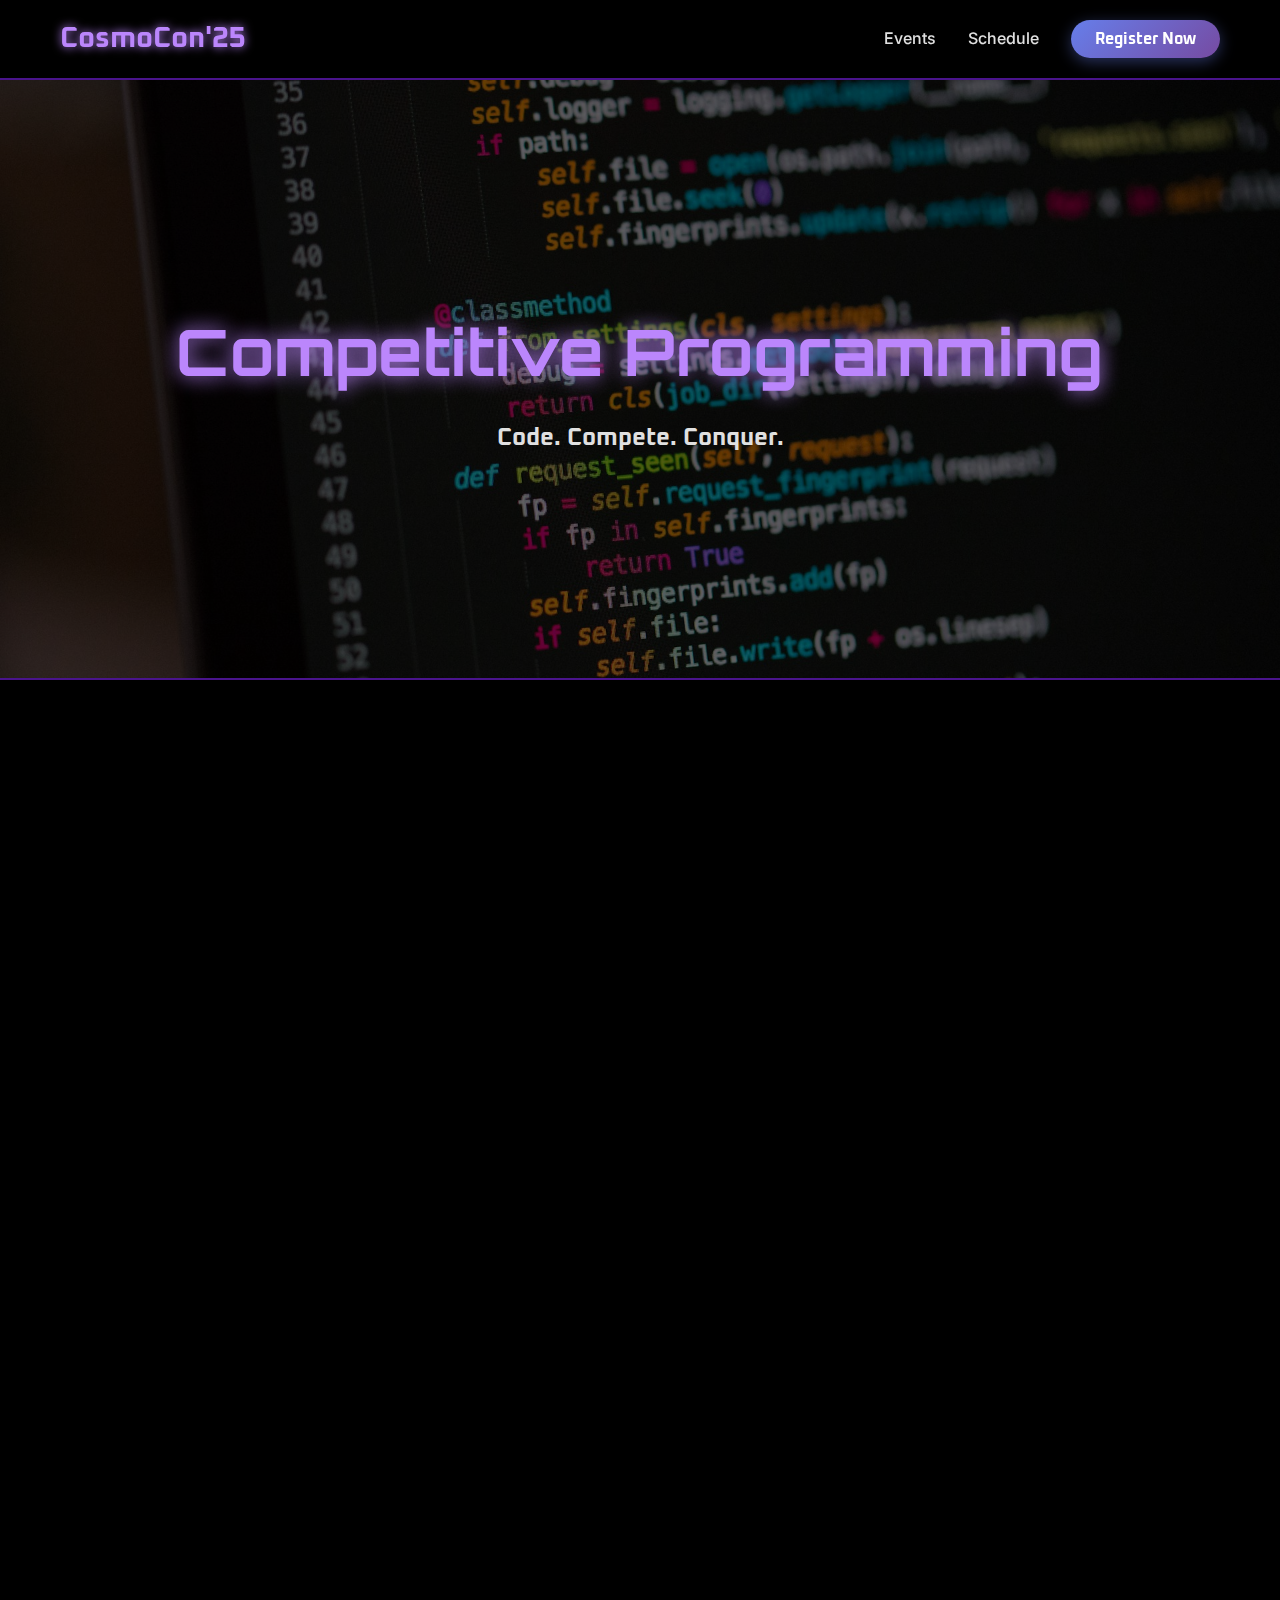
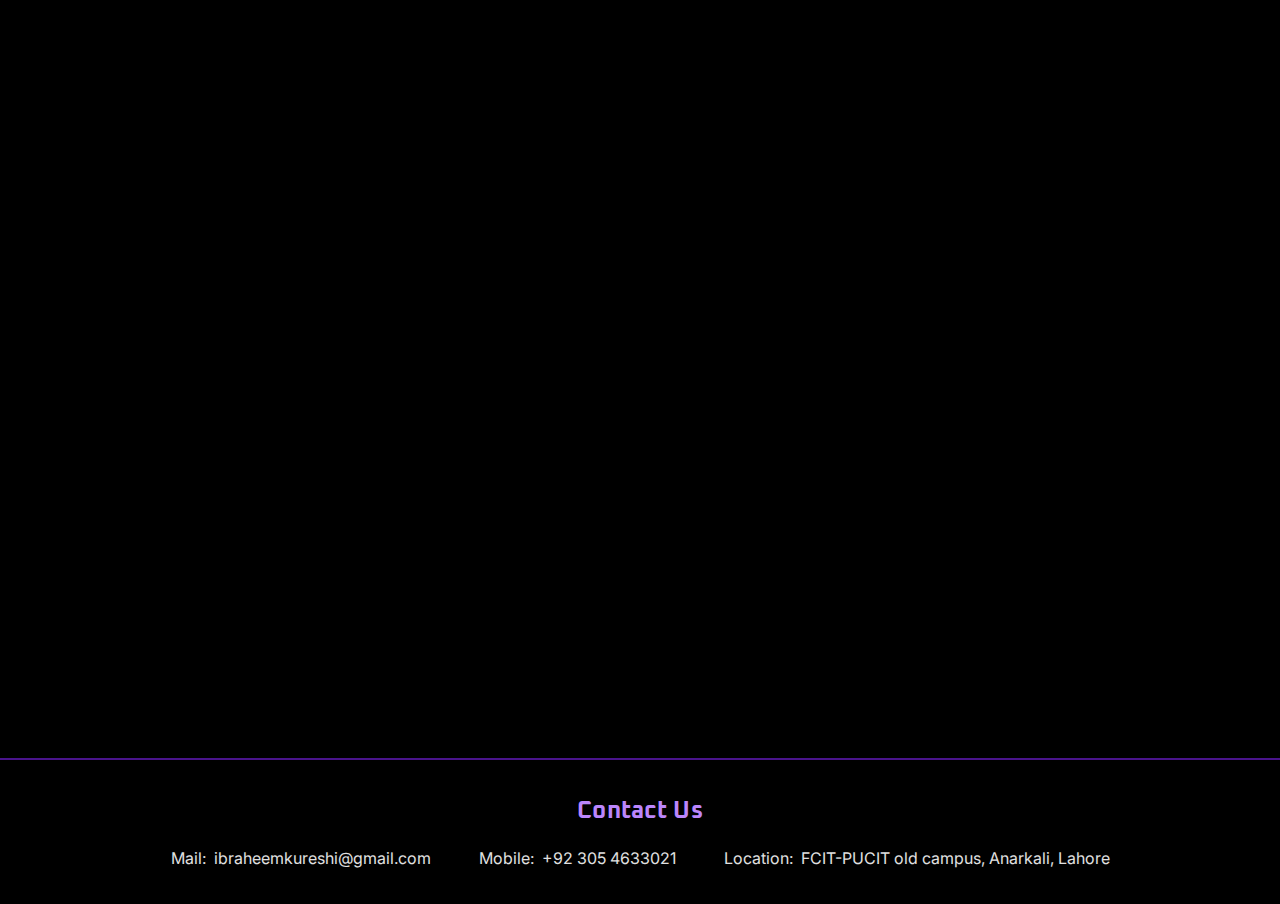
<file: competitive-programming.html>
<!DOCTYPE html>
<html lang="en">
<head>
  <meta charset="UTF-8">
  <meta name="viewport" content="width=device-width, initial-scale=1.0">
  <title>Competitive Programming - CosmoCon'25</title>
  <link rel="stylesheet" href="style.css">
</head>
<body>
  
  <!-- Navigation Bar -->
  <nav class="navbar">
    <div class="nav-container">
      <a href="index.html" class="nav-logo">CosmoCon'25</a>
      <button class="mobile-menu-toggle">☰</button>
      <ul class="nav-menu">
        <li><a href="index.html#about" class="nav-link">Events</a></li>
        <li><a href="schedule.html" class="nav-link">Schedule</a></li>
        <li><a href="https://forms.gle/htiY43rGFxf1PBjb6" target="_blank" class="register-btn">Register Now</a></li>
      </ul>
    </div>
  </nav>

  <!-- Event Header -->
  <section class="hero" style="background-image: url('./assets/cp.jpg');">
    <div class="hero-content">
      <h1>Competitive Programming</h1>
      <h2>Code. Compete. Conquer.</h2>
    </div>
  </section>

  <!-- Event Details -->
  <section style="background-image: url('./assets/stars2.jpg');">
    <div class="container event-details">
      
      <!-- Description -->
      <div class="detail-section">
        <h2>About the Competition</h2>
        <p style="text-align: justify;">
          The Competitive Programming event at CosmoCon'25 is designed to challenge your algorithmic thinking and problem-solving abilities. Participants will face a series of increasingly complex coding problems that test data structures, algorithms, optimization techniques, and mathematical reasoning.
        </p>
        <p  style="text-align: justify;">
          This competition follows the ACM-ICPC style format. Solve problems 
          faster and more accurately than your competitors to claim the top spot on the leaderboard. 
          Problems range from beginner-friendly to advanced competitive programming challenges.
        </p>
      </div>

      <!-- Key Information -->
      <div class="detail-section">
        <h2>Event Information</h2>
        <div class="info-grid">
          <div class="info-card">
            <h3>Registration Fee</h3>
            <p>PKR 1200 per team <br>(900 for FCIT teams)</p>
          </div>
          <div class="info-card">
            <h3>Team Size</h3>
            <p>1-3 members</p>
          </div>
          <div class="info-card">
            <h3>Duration</h3>
            <p>3 hours</p>
          </div>
          <!-- <div class="info-card">
            <h3>Platform</h3>
            <p>Online</p>
          </div> -->
        </div>
      </div>

      <!-- Rules -->
      <div class="detail-section">
        <h2>Competition Rules</h2>
        <ul>
          <li>Only Univeristy students are allowed to participate</li>
          <li>Teams can consist of 1 to 3 members</li>
          <li>All team members must be registered before the competition starts</li>
          <li>Programming languages allowed: C, C++, Java, Python</li>
          <li>Internet access is strictly prohibited</li>
          <li>Copying code from external sources is strictly prohibited</li>
          <li>Teams will be ranked based on number of problems solved and time taken</li>
          <li>Ties will be broken by total time penalty</li>
          <li>Each incorrect submission adds a 5-minute penalty</li>
          <li>Organizers' decisions on problem statements and judging are final</li>
          <li>Any form of cheating or misconduct will result in immediate disqualification</li>
        </ul>
      </div>

      <!-- Prizes -->
      <!-- <div class="detail-section">
        <h2>Prizes & Recognition</h2>
        <p>
          First Place: $500 + Trophy + Certificates<br>
          Second Place: $300 + Trophy + Certificates<br>
          Third Place: $200 + Trophy + Certificates<br>
          <br>
          All participants receive a certificate of participation and exclusive CosmoCon'25 swag!
        </p>
      </div> -->

    </div>
  </section>

  <!-- CTA Section -->
  <section class="cta-section" style="background-image: url('./assets/stars2.jpg');">
    <div class="container">
      <h2 class="section-title">Ready to Compete?</h2>
      <a href="https://forms.gle/htiY43rGFxf1PBjb6" target="_blank" class="cta-button">Register Your Team Now</a>
    </div>
  </section>

  <!-- Footer -->
  <footer class="footer">
    <div class="footer-content">
      <h3>Contact Us</h3>
      <div class="footer-info">
        <div class="footer-item">
          <span>Mail:</span>
          <a href="mailto:ibraheemkureshi@gmail.com">ibraheemkureshi@gmail.com</a>
        </div>
        <div class="footer-item">
          <span>Mobile:</span>
          <a href="tel:+923054633021">+92 305 4633021</a>
        </div>
        <div class="footer-item">
          <span>Location:</span>
          <span>FCIT-PUCIT old campus, Anarkali, Lahore</span>
        </div>
      </div>
      <!-- <div class="footer-bottom">
        <p>created by gato gang</p>
      </div> -->
    </div>
  </footer>

  <script src="script.js"></script>
</body>
</html>
</file>
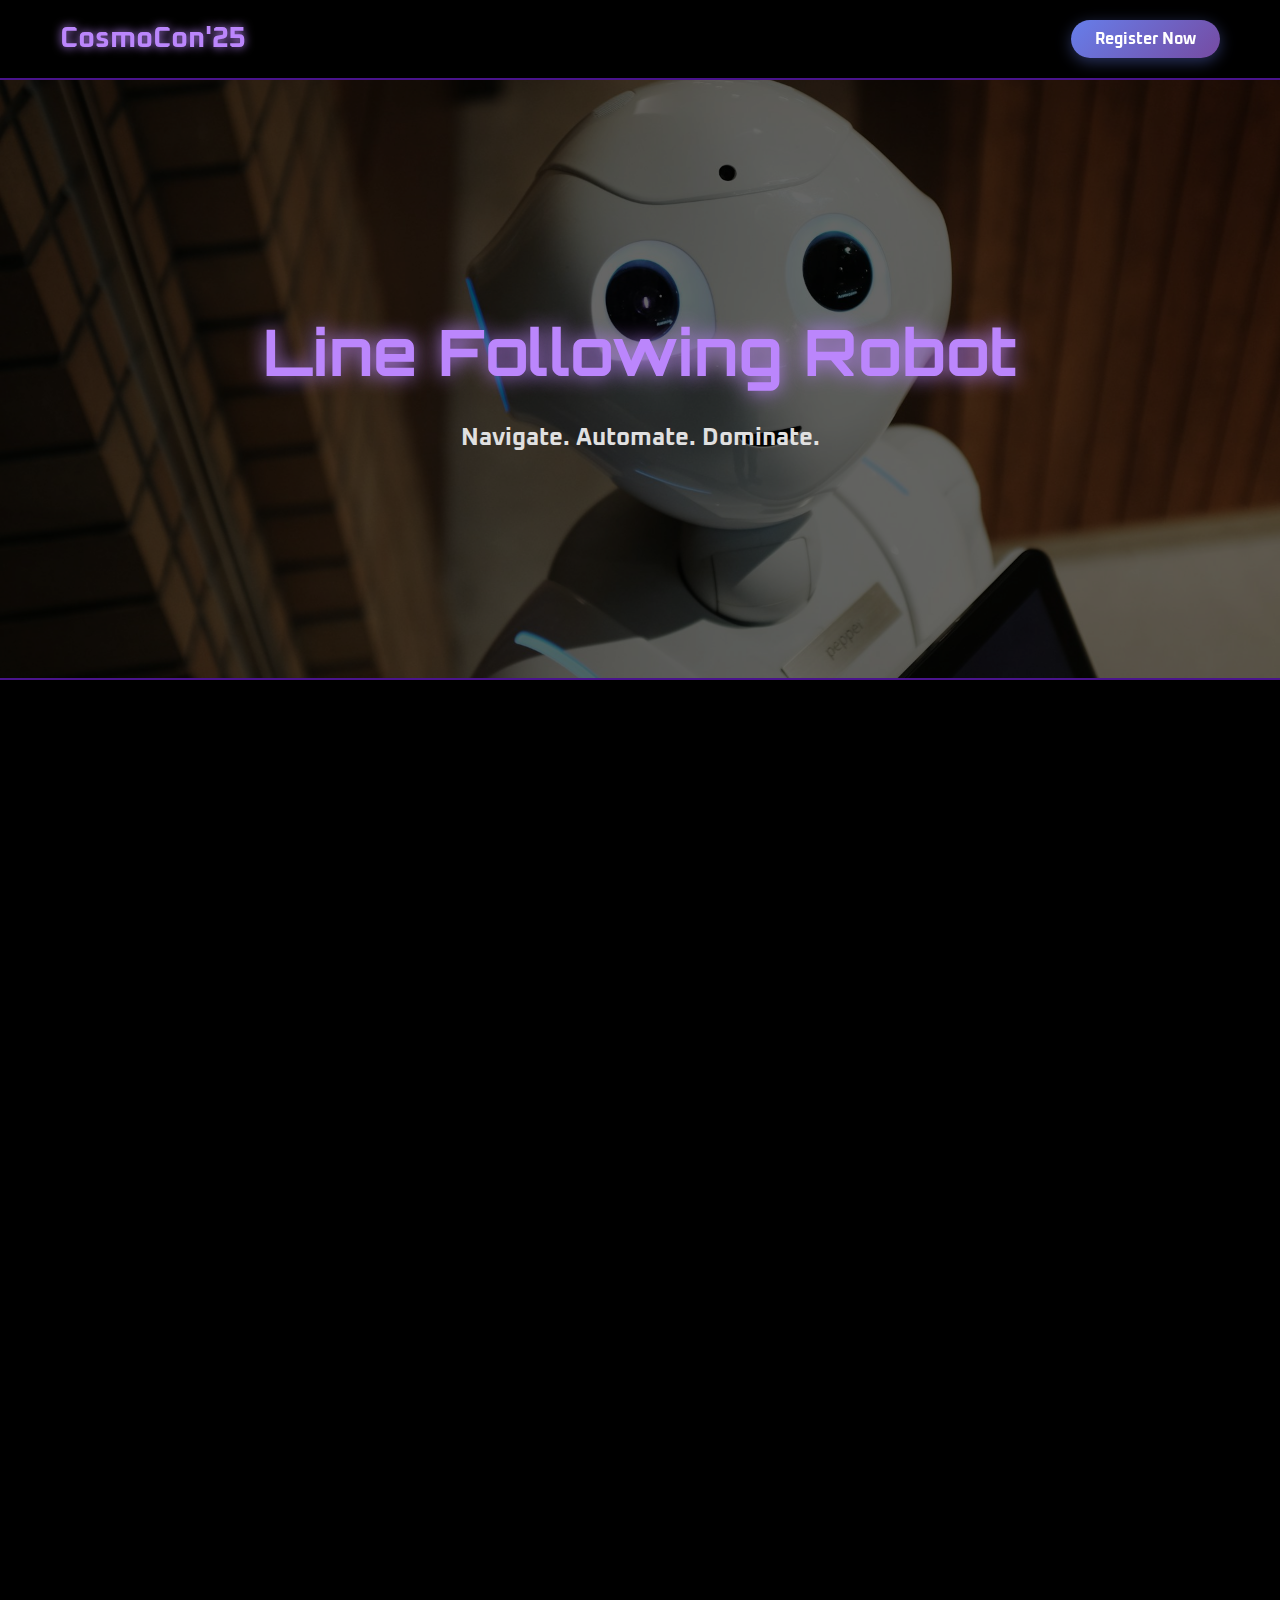
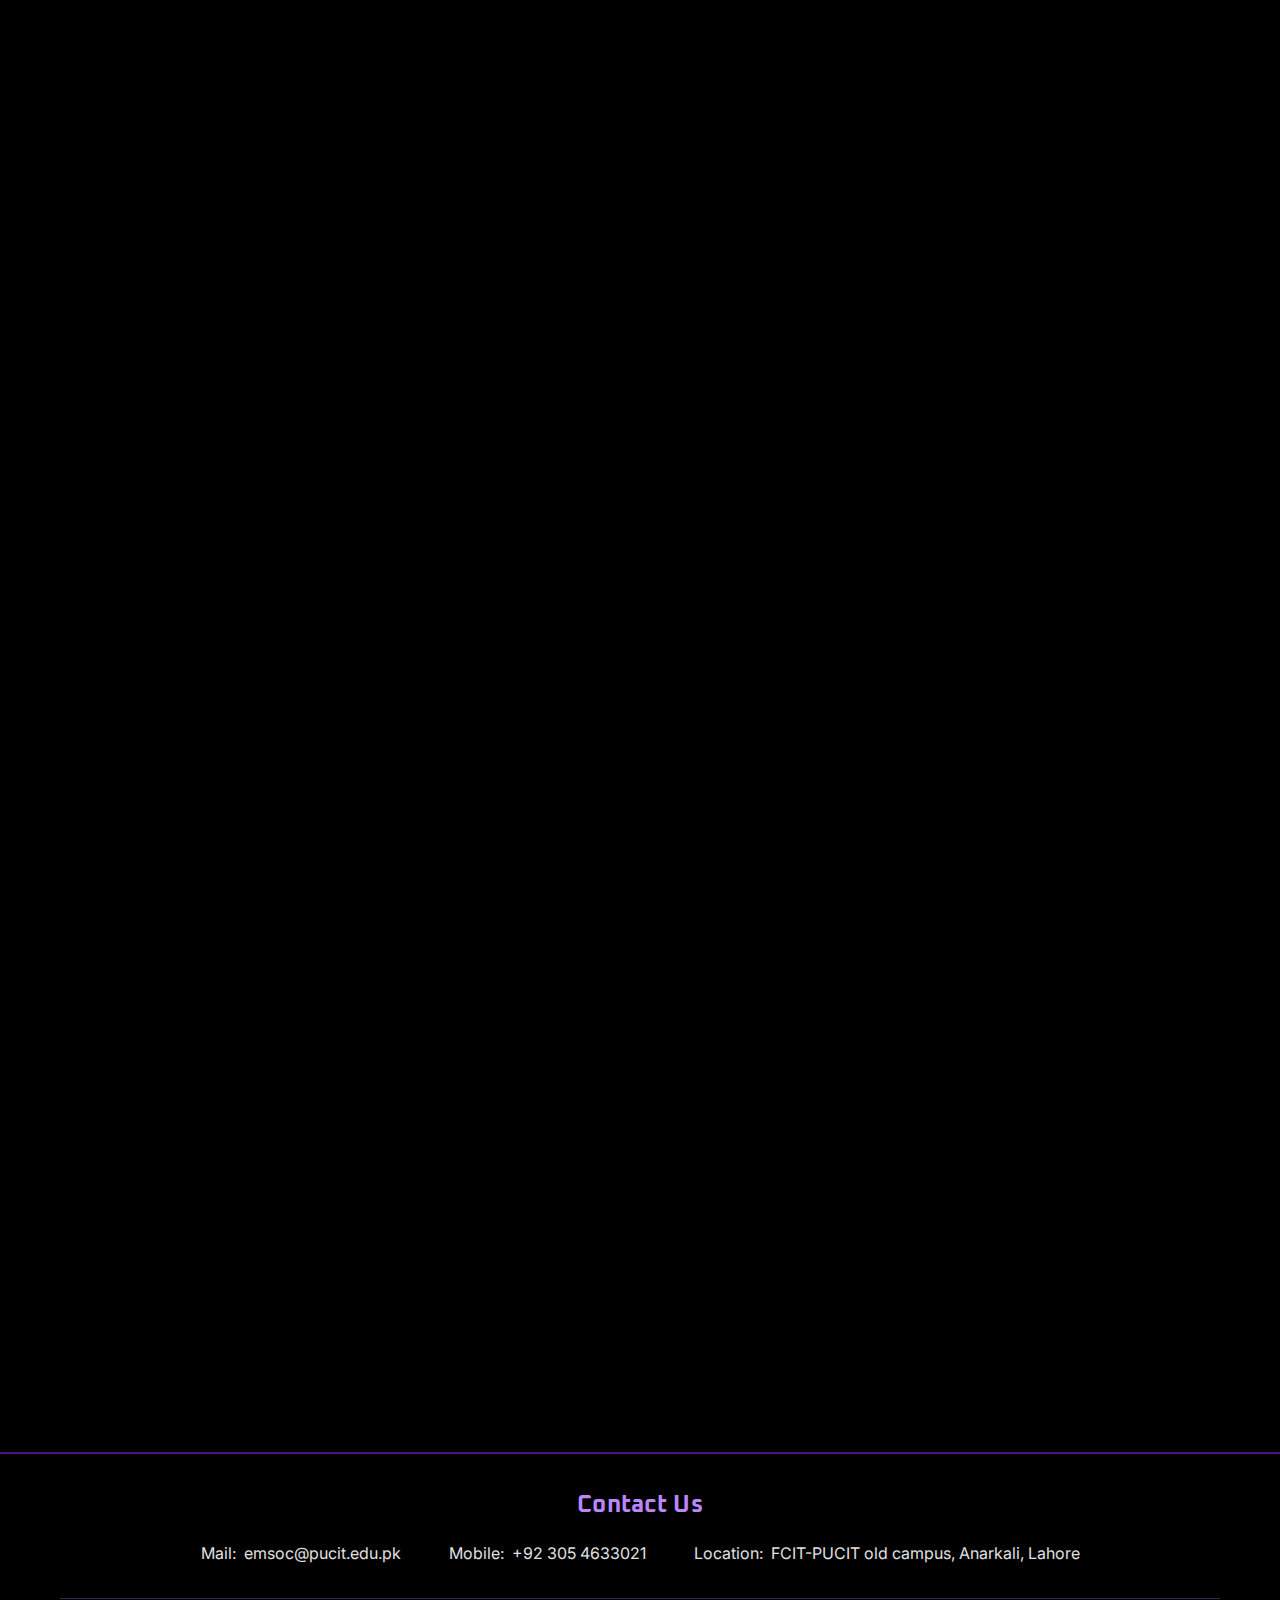
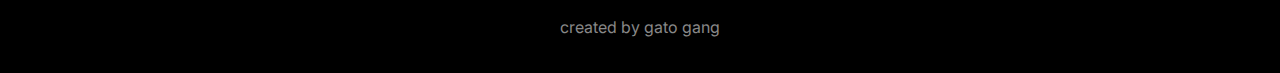
<file: line-following-robot.html>
<!DOCTYPE html>
<html lang="en">
<head>
  <meta charset="UTF-8">
  <meta name="viewport" content="width=device-width, initial-scale=1.0">
  <title>Line Following Robot - CosmoCon'25</title>
  <link rel="stylesheet" href="style.css">
</head>
<body>
  
  <!-- Navigation Bar -->
  <nav class="navbar">
    <div class="nav-container">
      <a href="index.html" class="nav-logo">CosmoCon'25</a>
      <button class="mobile-menu-toggle">☰</button>
      <ul class="nav-menu">
        <li><a href="https://forms.gle/htiY43rGFxf1PBjb6" target="_blank" class="register-btn">Register Now</a></li>
      </ul>
    </div>
  </nav>

  <!-- Event Header -->
  <section class="hero" style="background-image: url('./assets/robot.jpg');">
    <div class="hero-content">
      <h1>Line Following Robot</h1>
      <h2>Navigate. Automate. Dominate.</h2>
    </div>
  </section>

  <!-- Event Details -->
  <section style="background-image: url('./assets/stars2.jpg');">
    <div class="container event-details">
      
      <!-- Description -->
      <div class="detail-section">
        <h2>About the Competition</h2>
        <p style="text-align: justify;">
          The Line Following Robot competition at CosmoCon’25 is a test of precision, control, and smart design. Teams must build an autonomous robot capable of accurately following a black line on a white track while handling curves, intersections, and sudden turns.
        </p>
        <p style="text-align: justify;">
          This event focuses on real engineering — proper sensor placement, efficient control logic, and reliable hardware matter just as much as speed. Once the run begins, the robot is on its own.
        </p>
      </div>

      <!-- Key Information -->
      <div class="detail-section">
        <h2>Event Information</h2>
        <div class="info-grid">
          <div class="info-card">
            <h3>Registration Fee</h3>
            <p>PKR 2000 per team (1500 for FCIT teams)</p>
          </div>
          <div class="info-card">
            <h3>Team Size</h3>
            <p>1-3 members</p>
          </div>
          <div class="info-card">
            <h3>Robot Limit</h3>
            <p>1 robot per team</p>
          </div>

          <div class="info-card">
            <h3>Track Type</h3>
            <p>Black line (1.7 inches wide) on white surface</p>
          </div>

          <div class="info-card">
            <h3>Control Mode</h3>
            <p>Fully autonomous</p>
          </div>

        </div>
      </div>


      <!-- Technical Specs -->
      <div class="detail-section">
        <h2>Technical Requirements</h2>
        <ul>
          <li>Maximum robot dimensions: 12 × 12 inches.</li>
          <li>Maximum robot weight: 1 kg.</li>
          <li>The robot must be powered by onboard batteries only.</li>
          <li>Maximum allowed operating voltage is 12V.</li>
          <li>No external power supply or wired connection is permitted.</li>
          <li>A microcontroller is mandatory (Arduino, STM32, ESP, etc.).</li>
          <li>IR or line sensors must be used (maximum 8 sensors allowed).</li>
          <li>Any motor driver is allowed.</li>
          <li>Any custom or commercial chassis may be used.</li>
          <li>Pre-built or plug-and-play circuits are not allowed; all circuits must be assembled by the team.</li>
        </ul>
      </div>

      <!-- Rules -->
      <div class="detail-section">
        <h2>Competition Rules</h2>
        <ul>
          <li>Each team may consist of up to 3 members.</li>
          <li>Only one robot is allowed per team.</li>
          <li>The robot must operate fully autonomously once the run starts.</li>
          <li>No manual intervention is allowed during the run.</li>
          <li>Use of wireless or remote control (Bluetooth, Wi-Fi, RF, etc.) is strictly prohibited.</li>
          <li>The robot must follow a black line on a white surface.</li>
          <li>The track may include curves, sharp turns, T-junctions, intersections, and straight paths.</li>
          <li>Start and finish zones will be clearly marked.</li>
          <li>Checkpoints may be used for scoring and restart purposes.</li>
          <li>Robots damaging the track, arena, or other robots will be disqualified.</li>
          <li>Any form of misconduct, unsafe behavior, or unfair play will result in disqualification.</li>
        </ul>
      </div>



      <!-- Prizes
      <div class="detail-section">
        <h2>Prizes & Recognition</h2>
        <p>
          🥇 First Place: $400 + Trophy + Certificates<br>
          🥈 Second Place: $250 + Trophy + Certificates<br>
          🥉 Third Place: $150 + Trophy + Certificates<br>
          ⚡ Fastest Lap: $100 + Certificate<br>
          <br>
          All participants receive certificates and exclusive robotics kit discounts!
        </p>
      </div> -->

    </div>
  </section>

  <!-- CTA Section -->
  <section class="cta-section" style="background-image: url('./assets/stars2.jpg');">
    <div class="container">
      <h2 class="section-title">Ready to Race Your Robot?</h2>
      <a href="https://forms.gle/htiY43rGFxf1PBjb6" target="_blank" class="cta-button">Register Your Team Now</a>
    </div>
  </section>

  <!-- Footer -->
  <footer class="footer">
    <div class="footer-content">
      <h3>Contact Us</h3>
      <div class="footer-info">
        <div class="footer-item">
          <span>Mail:</span>
          <a href="mailto:emsoc@pucit.edu.pk">emsoc@pucit.edu.pk</a>
        </div>
        <div class="footer-item">
          <span>Mobile:</span>
          <a href="tel:+923054633021">+92 305 4633021</a>
        </div>
        <div class="footer-item">
          <span>Location:</span>
          <span>FCIT-PUCIT old campus, Anarkali, Lahore</span>
        </div>
      </div>
      <div class="footer-bottom">
        <p>created by gato gang</p>
      </div>
    </div>
  </footer>

  <script src="script.js"></script>
</body>
</html>
</file>
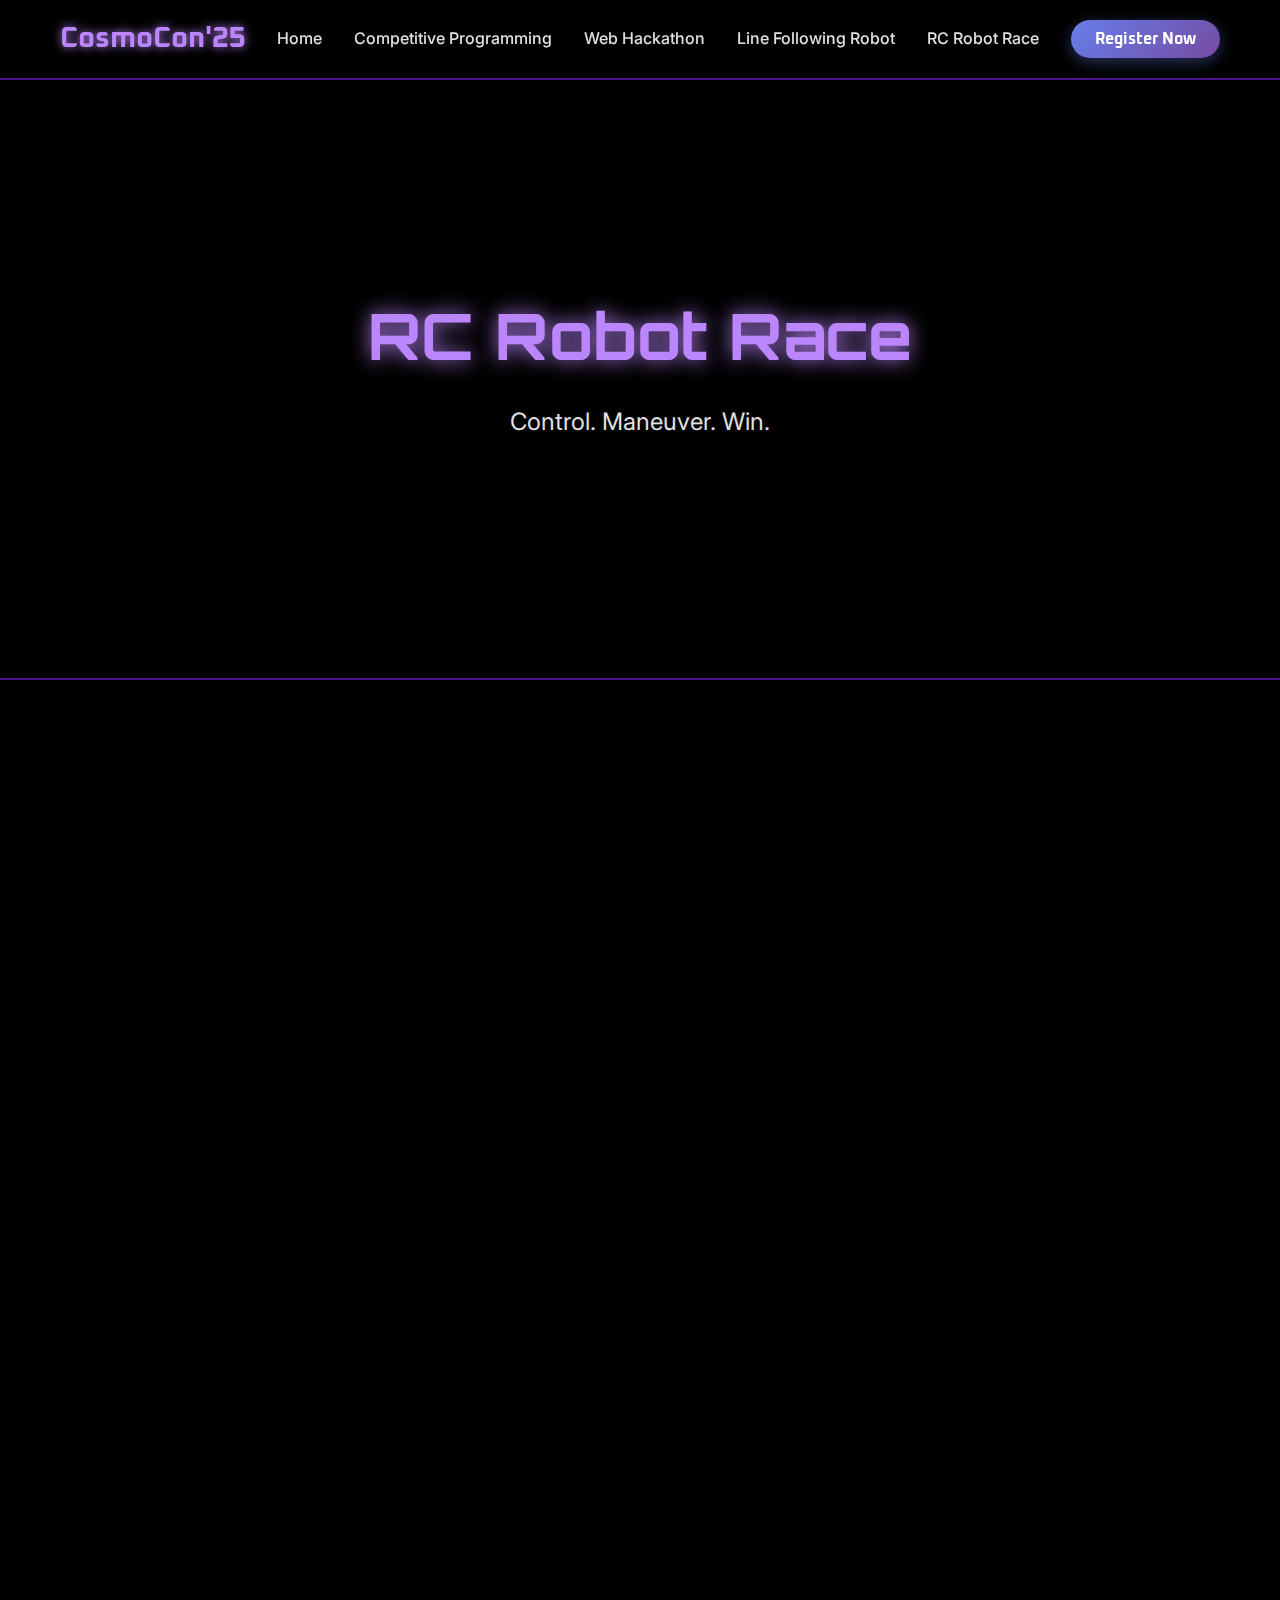
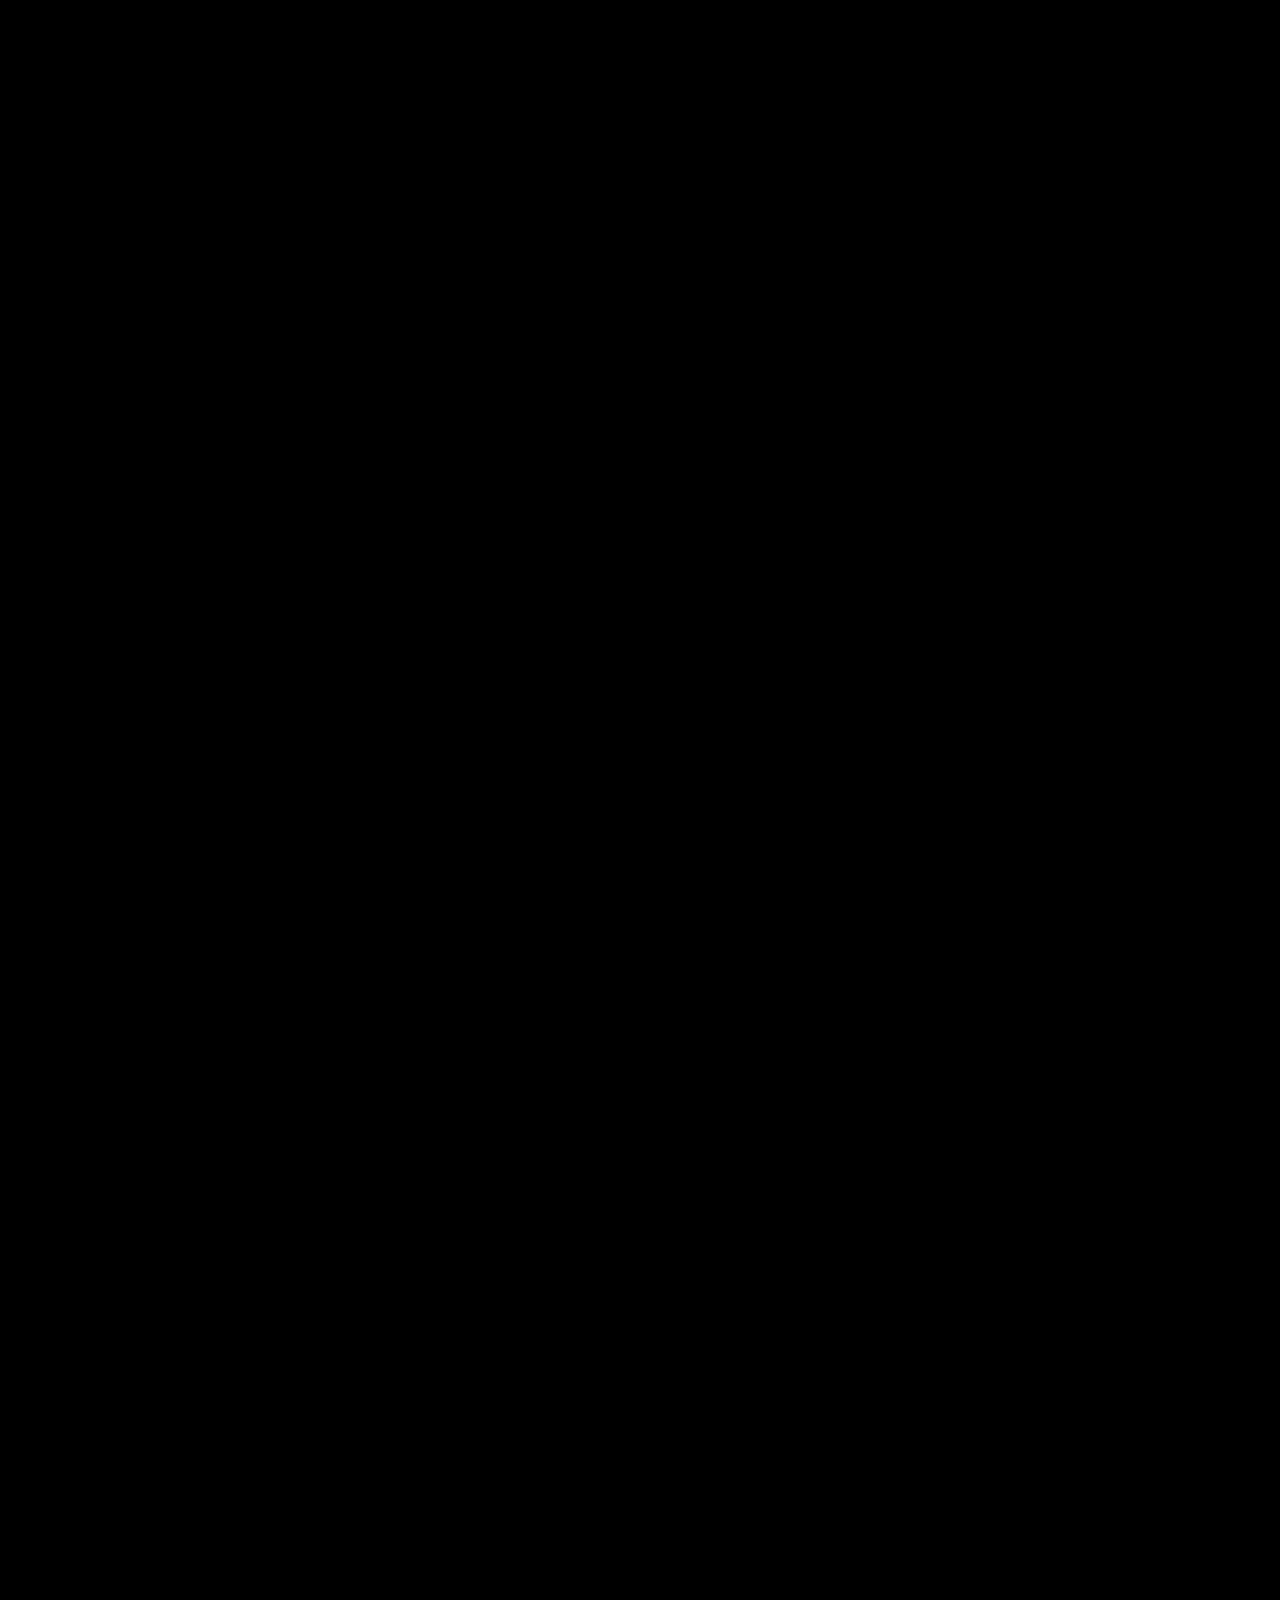
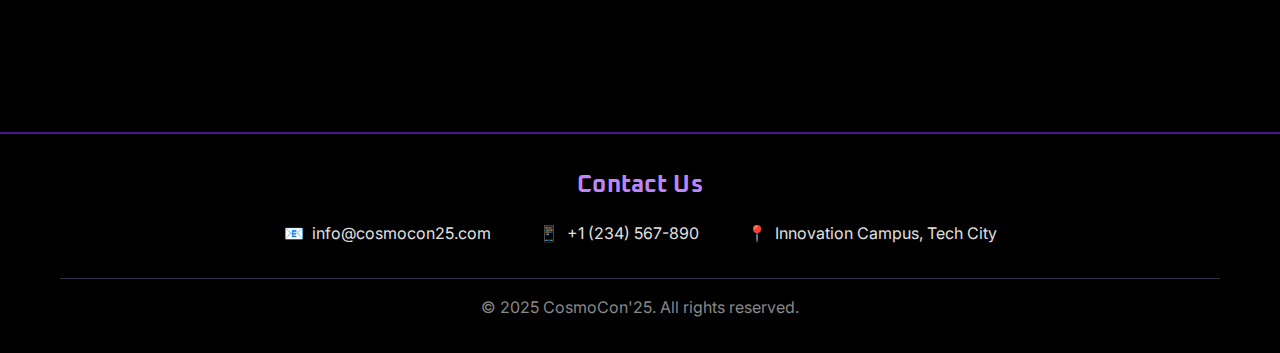
<file: rc-robot-race.html>
<!DOCTYPE html>
<html lang="en">
<head>
  <meta charset="UTF-8">
  <meta name="viewport" content="width=device-width, initial-scale=1.0">
  <title>RC Robot Race - CosmoCon'25</title>
  <link rel="stylesheet" href="style.css">
</head>
<body>
  
  <!-- Navigation Bar -->
  <nav class="navbar">
    <div class="nav-container">
      <a href="index.html" class="nav-logo">CosmoCon'25</a>
      <button class="mobile-menu-toggle">☰</button>
      <ul class="nav-menu">
        <li><a href="index.html" class="nav-link">Home</a></li>
        <li><a href="competitive-programming.html" class="nav-link">Competitive Programming</a></li>
        <li><a href="web-hackathon.html" class="nav-link">Web Hackathon</a></li>
        <li><a href="line-following-robot.html" class="nav-link">Line Following Robot</a></li>
        <li><a href="rc-robot-race.html" class="nav-link">RC Robot Race</a></li>
        <li><a href="#register" class="register-btn">Register Now</a></li>
      </ul>
    </div>
  </nav>

  <!-- Event Header -->
  <section class="hero" style="background-image: url('https://images.unsplash.com/photo-1581092918056-0c4c3acd3789?w=1920');">
    <div class="hero-content">
      <h1>RC Robot Race</h1>
      <p>Control. Maneuver. Win.</p>
    </div>
  </section>

  <!-- Event Details -->
  <section style="background-image: url('https://images.unsplash.com/photo-1451187580459-43490279c0fa?w=1920');">
    <div class="container event-details">
      
      <!-- Description -->
      <div class="detail-section">
        <h2>About the Competition</h2>
        <p>
          The RC Robot Race is an adrenaline-pumping competition where teams pilot their 
          custom-built remote-controlled robots through a challenging obstacle course. This 
          event combines engineering prowess with driver skill, testing both your robot's 
          design and your ability to navigate under pressure.
        </p>
        <p>
          The race track features ramps, tight turns, obstacles, and technical sections that 
          will push your robot and your driving skills to the limit. Speed matters, but 
          control and strategy are equally important. Will your robot have the power, 
          agility, and durability to claim victory?
        </p>
      </div>

      <!-- Key Information -->
      <div class="detail-section">
        <h2>Event Information</h2>
        <div class="info-grid">
          <div class="info-card">
            <h3>Registration Fee</h3>
            <p>$18 per team</p>
          </div>
          <div class="info-card">
            <h3>Team Size</h3>
            <p>1-3 members</p>
          </div>
          <div class="info-card">
            <h3>Race Format</h3>
            <p>Time Trial + Finals</p>
          </div>
          <div class="info-card">
            <h3>Attempts</h3>
            <p>2 qualifying runs</p>
          </div>
        </div>
      </div>

      <!-- Rules -->
      <div class="detail-section">
        <h2>Competition Rules</h2>
        <ul>
          <li>Teams can have 1 to 3 members (one driver, others as pit crew)</li>
          <li>Robot must be operated via wireless remote control</li>
          <li>Maximum robot dimensions: 35cm x 35cm x 30cm</li>
          <li>Maximum robot weight: 3 kg</li>
          <li>All power sources must be onboard (batteries only)</li>
          <li>Control frequency must not interfere with other robots</li>
          <li>Robots must complete the course within 5 minutes</li>
          <li>Touching or missing obstacles adds 10 seconds penalty per instance</li>
          <li>Intentionally damaging the course or other robots results in disqualification</li>
          <li>Teams must bring their own robots, controllers, and batteries</li>
          <li>Qualifying rounds: best time from 2 attempts advances to finals</li>
          <li>Finals: Top 8 teams compete in head-to-head races</li>
        </ul>
      </div>

      <!-- Course Features -->
      <div class="detail-section">
        <h2>Course Challenges</h2>
        <p>
          🏁 Starting Sprint: Straight speed section<br>
          🔄 Slalom Section: Weave through cones<br>
          📐 90° Turn Challenge: Tight corner navigation<br>
          ⛰️ Ramp Section: Upward and downward slopes<br>
          🚧 Obstacle Zone: Navigate around barriers<br>
          🎯 Precision Zone: Navigate narrow passages<br>
          🏆 Final Stretch: Sprint to the finish<br>
          <br>
          The complete track layout will be revealed one week before the event.
        </p>
      </div>

      <!-- Prizes -->
      <div class="detail-section">
        <h2>Prizes & Recognition</h2>
        <p>
          🥇 First Place: $450 + Trophy + Certificates<br>
          🥈 Second Place: $300 + Trophy + Certificates<br>
          🥉 Third Place: $180 + Trophy + Certificates<br>
          🏎️ Best Design: $120 + Certificate<br>
          ⚡ Fastest Qualifier: $80 + Certificate<br>
          <br>
          All participants receive certificates and RC component discounts from sponsors!
        </p>
      </div>

    </div>
  </section>

  <!-- CTA Section -->
  <section class="cta-section" style="background-image: url('https://images.unsplash.com/photo-1419242902214-272b3f66ee7a?w=1920');">
    <div class="container">
      <h2 class="section-title">Ready to Race?</h2>
      <a href="#register" class="cta-button">Register Your Team Now</a>
    </div>
  </section>

  <!-- Footer -->
  <footer class="footer">
    <div class="footer-content">
      <h3>Contact Us</h3>
      <div class="footer-info">
        <div class="footer-item">
          <span>📧</span>
          <a href="mailto:info@cosmocon25.com">info@cosmocon25.com</a>
        </div>
        <div class="footer-item">
          <span>📱</span>
          <a href="tel:+1234567890">+1 (234) 567-890</a>
        </div>
        <div class="footer-item">
          <span>📍</span>
          <span>Innovation Campus, Tech City</span>
        </div>
      </div>
      <div class="footer-bottom">
        <p>&copy; 2025 CosmoCon'25. All rights reserved.</p>
      </div>
    </div>
  </footer>

  <script src="script.js"></script>
</body>
</html>
</file>
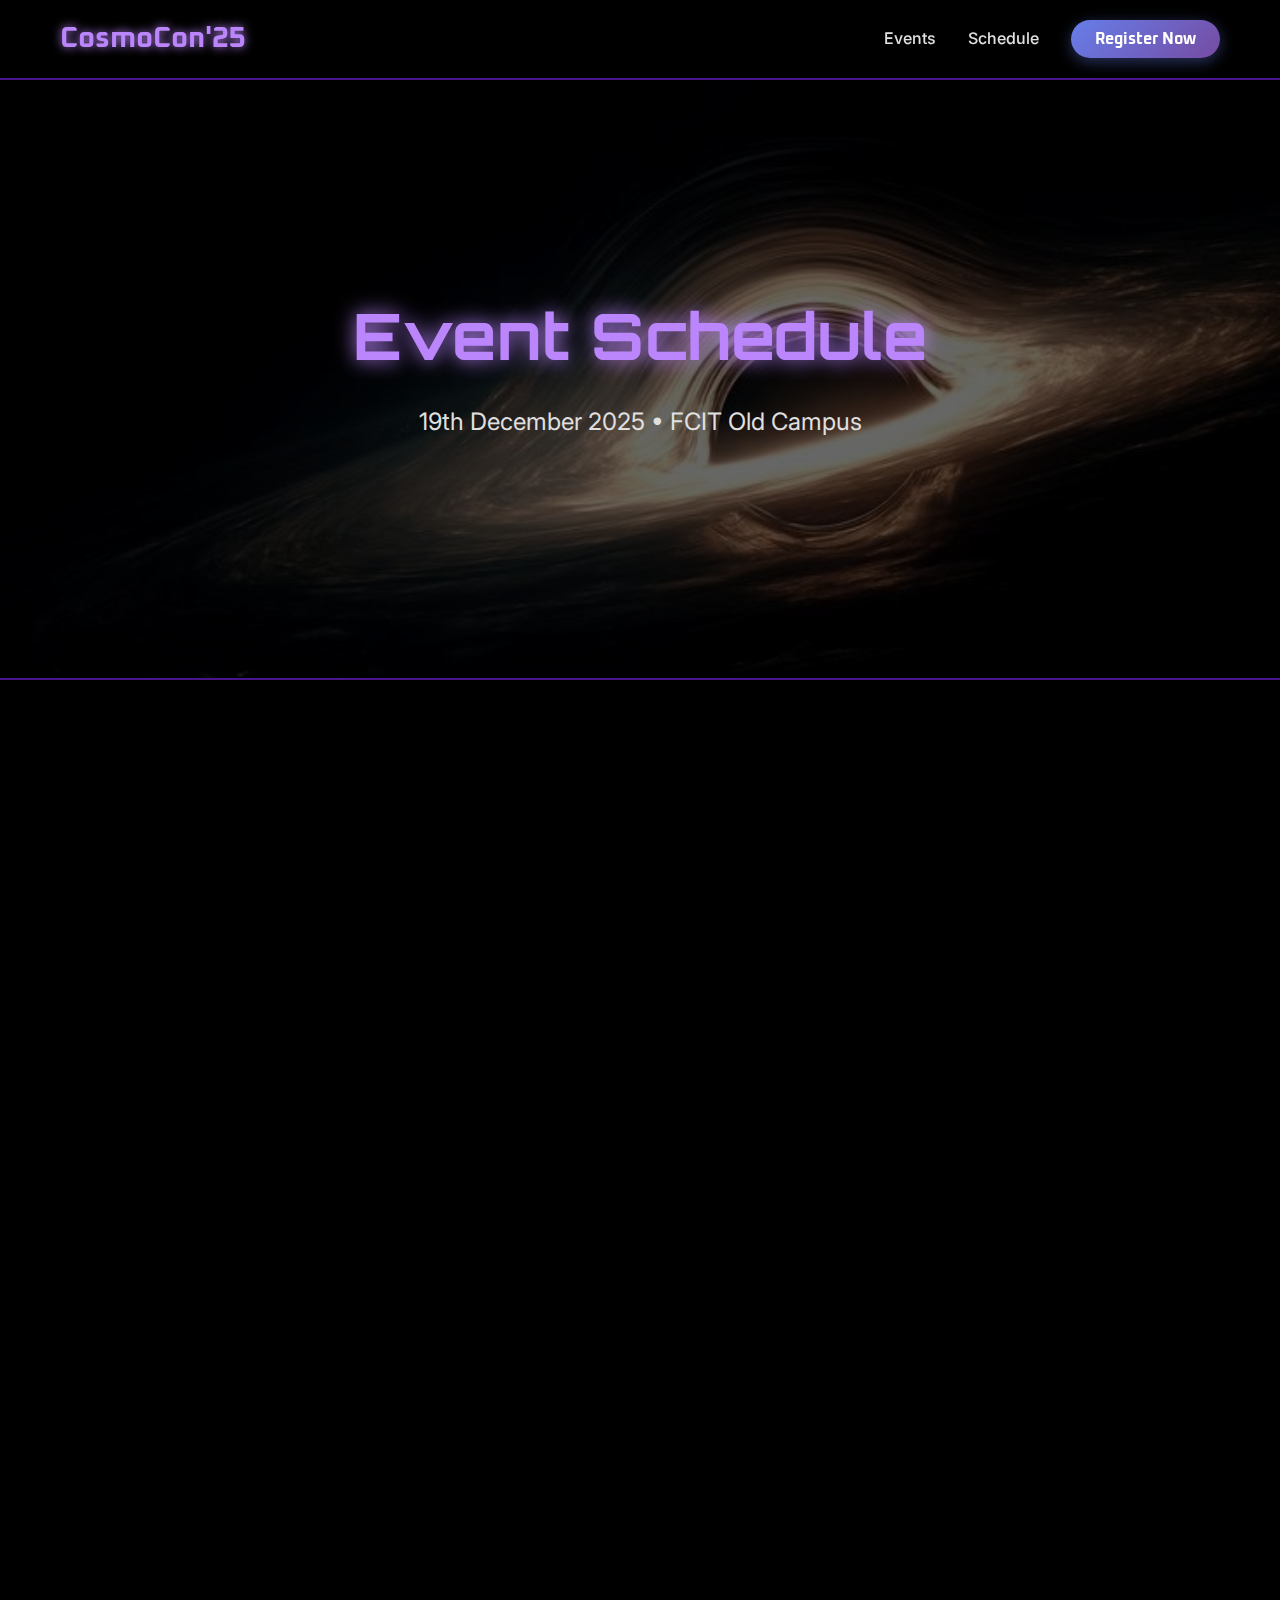
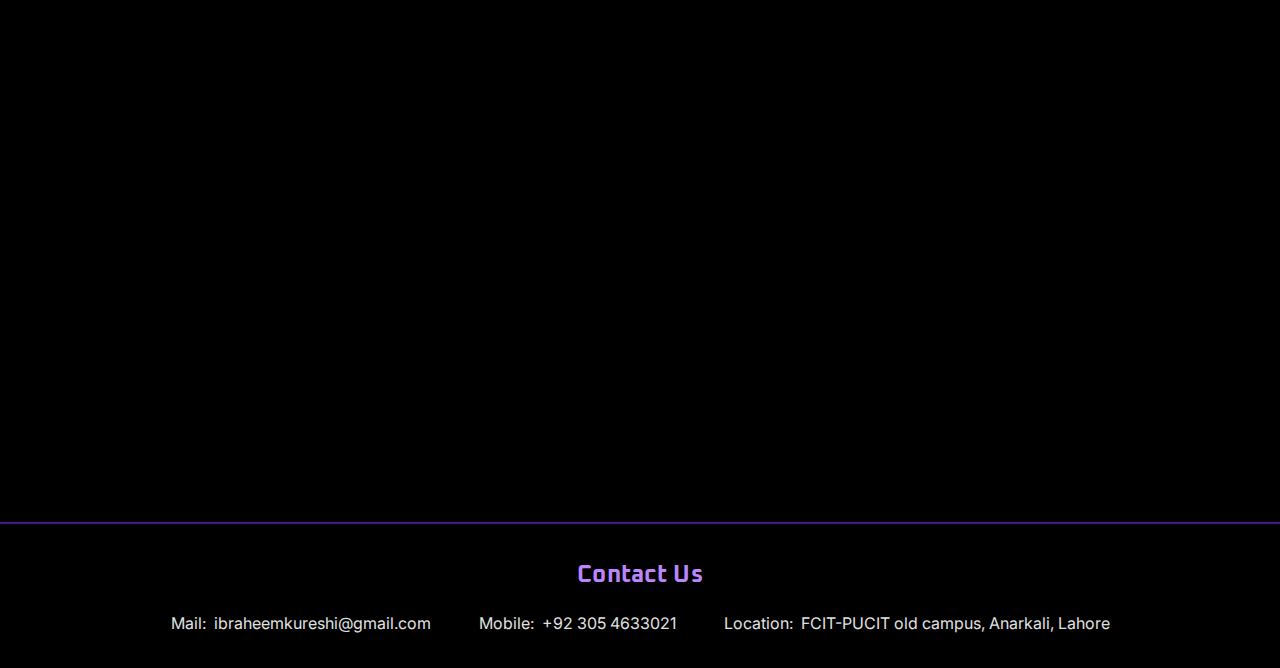
<file: schedule.html>
<!DOCTYPE html>
<html lang="en">
<head>
  <meta charset="UTF-8" />
  <meta name="viewport" content="width=device-width, initial-scale=1.0" />
  <title>CosmoCon'25 — Schedule</title>
  <link rel="stylesheet" href="style.css" />
  <link rel="preconnect" href="https://fonts.googleapis.com">
  <link rel="preconnect" href="https://fonts.gstatic.com" crossorigin>
  <link href="https://fonts.googleapis.com/css2?family=Inter:wght@400;500;600;700&family=Orbitron:wght@500;600;700;800&family=Oxanium:wght@400;500;600;700&family=Exo+2:wght@400;500;600;700&family=Roboto:wght@400;500;700&display=swap" rel="stylesheet">
</head>
<body>
  <!-- Navigation Bar -->
  <nav class="navbar">
    <div class="nav-container">
      <a href="index.html" class="nav-logo">CosmoCon'25</a>
      <button class="mobile-menu-toggle">☰</button>
      <ul class="nav-menu">
        <li><a href="index.html#about" class="nav-link">Events</a></li>
        <li><a href="schedule.html" class="nav-link">Schedule</a></li>
        <li><a href="https://forms.gle/htiY43rGFxf1PBjb6" target="_blank" class="register-btn">Register Now</a></li>
      </ul>
    </div>
  </nav>

  <!-- Hero -->
  <section class="hero" style="background-image: url('./assets/bh.jfif');">
    <div class="hero-content">
      <h1>Event Schedule</h1>
      <p>19th December 2025 • FCIT Old Campus</p>
    </div>
  </section>

  <!-- Schedule Tables -->
  <section id="schedule" style="background-image: url('./assets/stars.jpg');">
    <div class="container event-details">
      <h2 class="section-title">Module-wise Schedule</h2>

      <!-- RC Robot Race -->
      <div class="detail-section">
        <h2>Radio Controlled Car Race</h2>
        <div class="table-scroll">
          <table class="schedule-table">
            <thead>
              <tr>
                <th>Segment</th>
                <th>Time</th>
                <th>Notes</th>
              </tr>
            </thead>
            <tbody>
              <tr>
                <td>Reporting</td>
                <td>9:00 AM</td>
                <td>Teams check-in and briefing</td>
              </tr>
              <tr>
                <td>Race</td>
                <td>9:30 AM – 12:00 PM</td>
                <td>Track runs and finals</td>
              </tr>
            </tbody>
          </table>
        </div>
      </div>

      <!-- Line Following Robot -->
      <div class="detail-section">
        <h2>Line Following Robot (LFR)</h2>
        <div class="table-scroll">
          <table class="schedule-table">
            <thead>
              <tr>
                <th>Segment</th>
                <th>Time</th>
                <th>Notes</th>
              </tr>
            </thead>
            <tbody>
              <tr>
                <td>Reporting</td>
                <td>12:00 PM</td>
                <td>Teams check-in and track briefing</td>
              </tr>
              <tr>
                <td>Heats / Finals</td>
                <td>1:45 PM – 4:00 PM</td>
                <td>Performance runs</td>
              </tr>
            </tbody>
          </table>
        </div>
      </div>

      <!-- Web Short Hackathon -->
      <div class="detail-section">
        <h2>Web Short Hackathon</h2>
        <div class="table-scroll">
          <table class="schedule-table">
            <thead>
              <tr>
                <th>Segment</th>
                <th>Time</th>
                <th>Notes</th>
              </tr>
            </thead>
            <tbody>
              <tr>
                <td>Reporting</td>
                <td>8:30 AM</td>
                <td>Team verification and theme brief</td>
              </tr>
              <tr>
                <td>Development Phase</td>
                <td>9:15 AM – 12:15 PM</td>
                <td>Build and submission</td>
              </tr>
              <tr>
                <td>Judgement</td>
                <td>Until 4:00 PM</td>
                <td>Demo and evaluation</td>
              </tr>
            </tbody>
          </table>
        </div>
      </div>

      <!-- Competitive Programming -->
      <div class="detail-section">
        <h2>Competitive Programming (CP)</h2>
        <div class="table-scroll">
          <table class="schedule-table">
            <thead>
              <tr>
                <th>Segment</th>
                <th>Time</th>
                <th>Notes</th>
              </tr>
            </thead>
            <tbody>
              <tr>
                <td>Reporting</td>
                <td>8:30 AM</td>
                <td>Seat allocation and rules</td>
              </tr>
              <tr>
                <td>Contest</td>
                <td>9:15 AM – 12:15 PM</td>
                <td>3-hour problem solving</td>
              </tr>
            </tbody>
          </table>
        </div>
      </div>

      <!-- Closing Ceremony -->
      <div class="detail-section">
        <h2>Closing Ceremony</h2>
        <div class="table-scroll">
          <table class="schedule-table">
            <thead>
              <tr>
                <th>Segment</th>
                <th>Time</th>
                <th>Notes</th>
              </tr>
            </thead>
            <tbody>
              <tr>
                <td>Awards & Closing</td>
                <td>4:00 PM – 5:00 PM</td>
                <td>Prizes, acknowledgements, and group photo</td>
              </tr>
            </tbody>
          </table>
        </div>
      </div>

    </div>
  </section>

  <!-- Footer -->
  <footer class="footer">
    <div class="footer-content">
      <h3>Contact Us</h3>
      <div class="footer-info">
        <div class="footer-item">
          <span>Mail:</span>
          <a href="mailto:ibraheemkureshi@gmail.com">ibraheemkureshi@gmail.com</a>
        </div>
        <div class="footer-item">
          <span>Mobile:</span>
          <a href="tel:+923054633021">+92 305 4633021</a>
        </div>
        <div class="footer-item">
          <span>Location:</span>
          <span>FCIT-PUCIT old campus, Anarkali, Lahore</span>
        </div>
      </div>
    </div>
  </footer>

  <script src="script.js"></script>
</body>
</html>
</file>
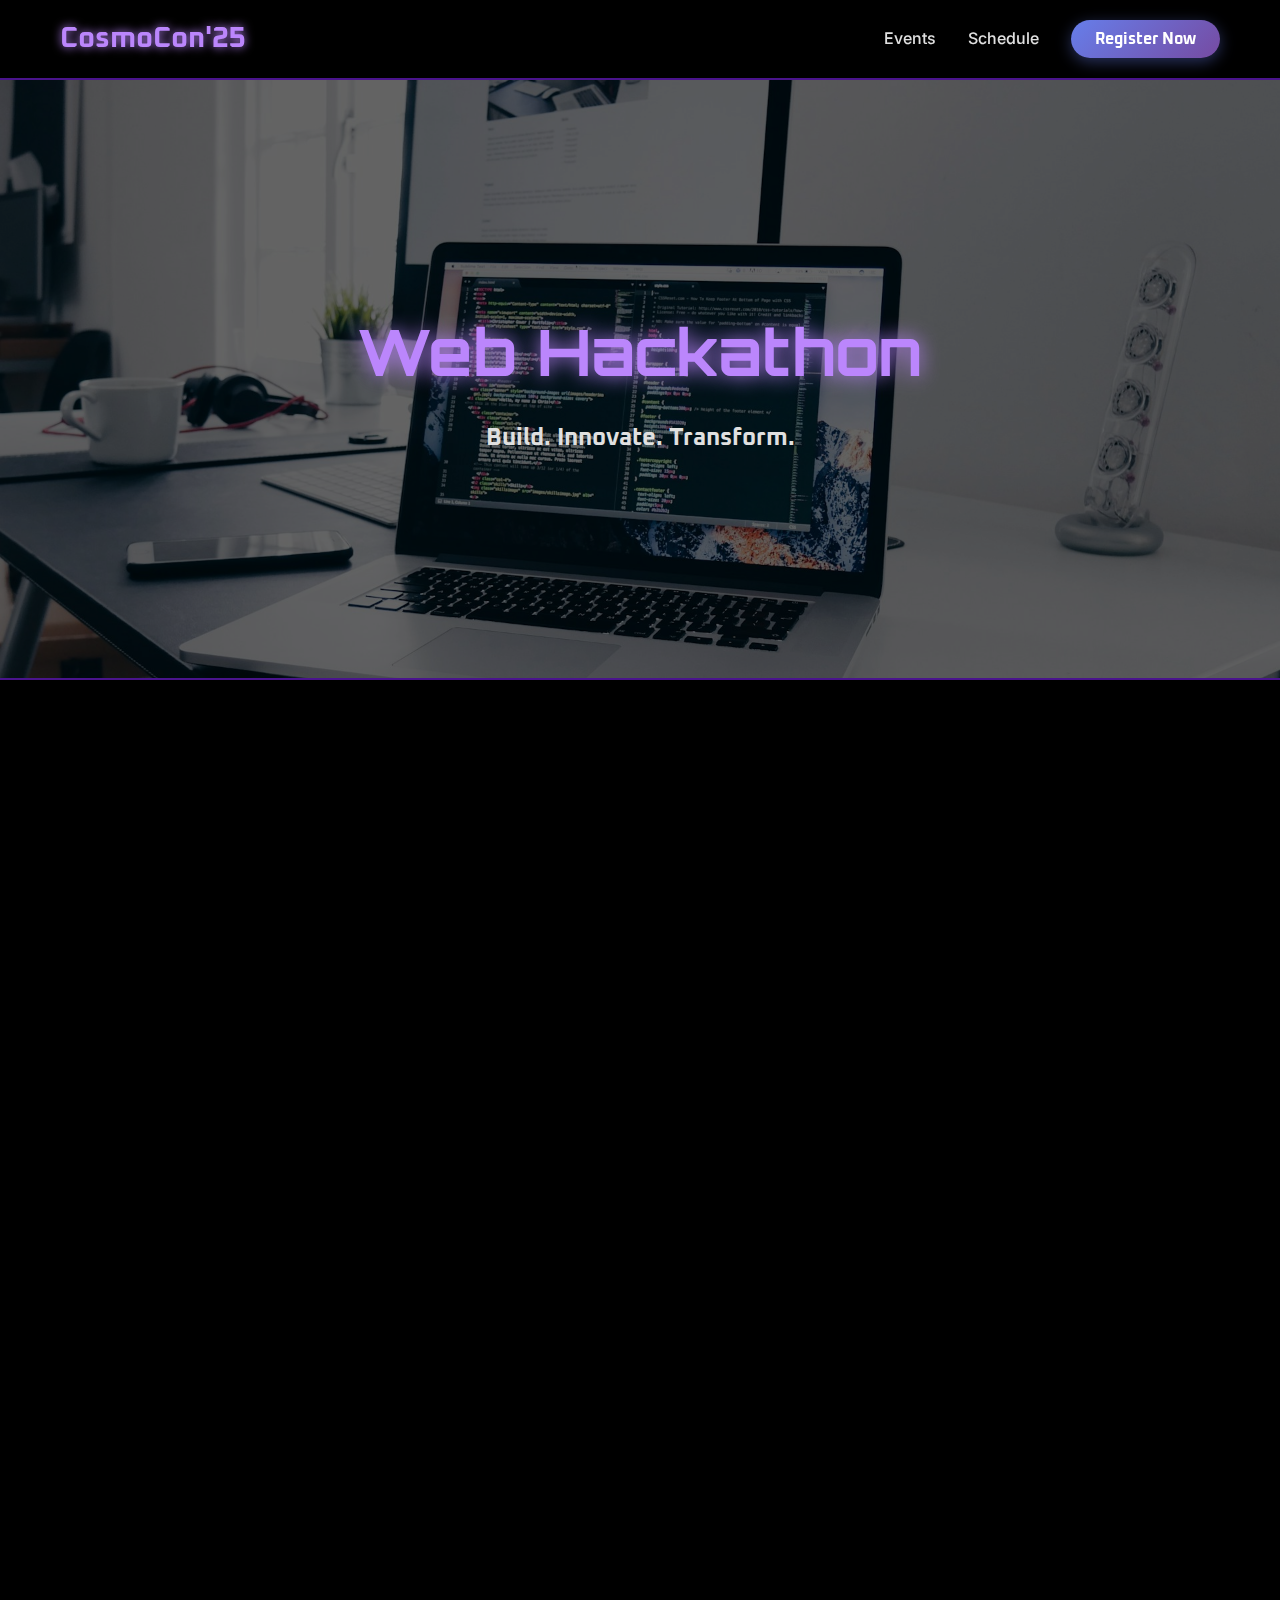
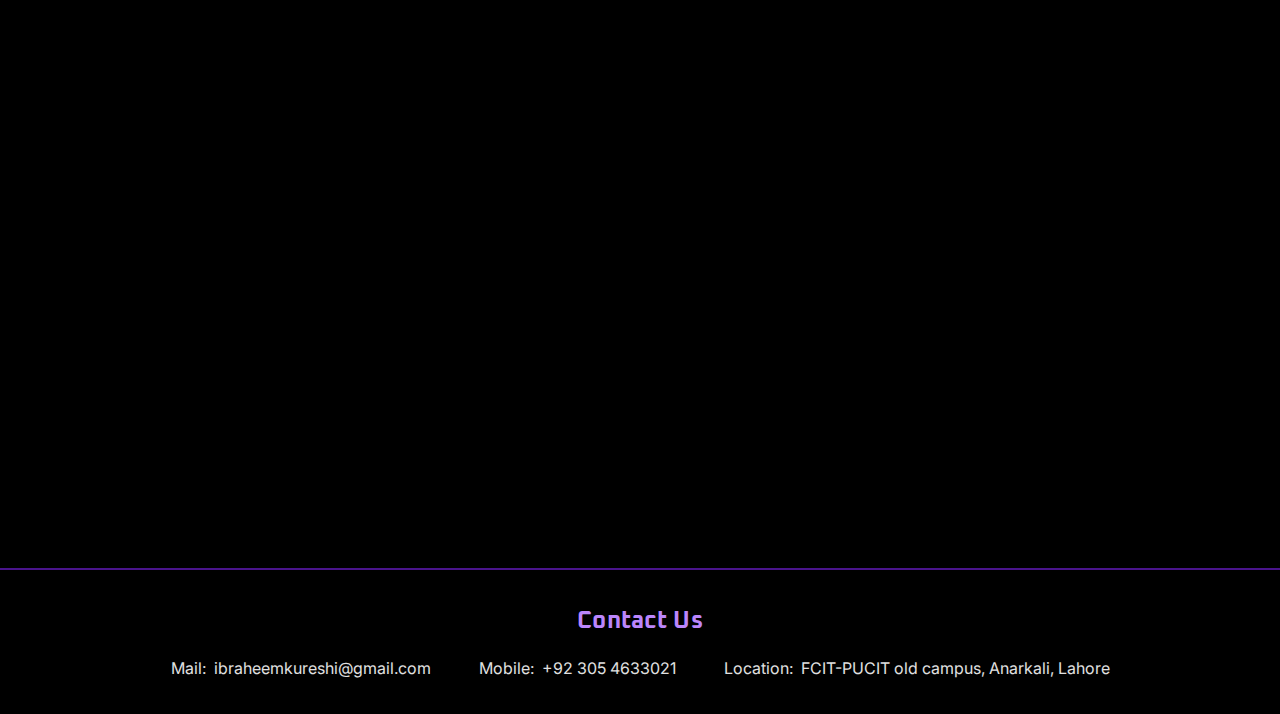
<file: web-hackathon.html>
<!DOCTYPE html>
<html lang="en">
<head>
  <meta charset="UTF-8">
  <meta name="viewport" content="width=device-width, initial-scale=1.0">
  <title>Web Hackathon - CosmoCon'25</title>
  <link rel="stylesheet" href="style.css">
</head>
<body>
  
  <!-- Navigation Bar -->
  <nav class="navbar">
    <div class="nav-container">
      <a href="index.html" class="nav-logo">CosmoCon'25</a>
      <button class="mobile-menu-toggle">☰</button>
      <ul class="nav-menu">
        <li><a href="index.html#about" class="nav-link">Events</a></li>
        <li><a href="schedule.html" class="nav-link">Schedule</a></li>
        <li><a href="https://forms.gle/htiY43rGFxf1PBjb6" target="_blank" class="register-btn">Register Now</a></li>
      </ul>
    </div>
  </nav>

  <!-- Event Header -->
  <section class="hero" style="background-image: url('./assets/web.jpg');">
    <div class="hero-content">
      <h1>Web Hackathon</h1>
      <h2>Build. Innovate. Transform.</h2>
    </div>
  </section>

  <!-- Event Details -->
  <section style="background-image: url('./assets/stars2.jpg');">
    <div class="container event-details">
      
      <!-- Description -->
      <div class="detail-section">
        <h2>About the Hackathon</h2>
        <p style="text-align: justify;">
          The Web Hackathon at CosmoCon'25 is a 3-hour short marathon of creativity, innovation, and 
          coding excellence. Teams will conceptualize, design, and develop fully functional web 
          applications that solve real-world problems or push the boundaries of web technology.
        </p>
        <p style="text-align: justify;">
          Whether you're passionate about social impact, cutting-edge tech, or creative 
          storytelling through web experiences, this hackathon provides the perfect platform 
          to showcase your skills. Contestants can use any AI tool and agents to aid their
          journey from idea to deployment.
        </p>
      </div>

      <!-- Key Information -->
      <div class="detail-section">
        <h2>Event Information</h2>
        <div class="info-grid">
          <div class="info-card">
            <h3>Registration Fee</h3>
            <p>PKR 1200 per team <br>(900 for FCIT teams)</p>
          </div>
          <div class="info-card">
            <h3>Team Size</h3>
            <p>1-3 members</p>
          </div>
          <div class="info-card">
            <h3>Duration</h3>
            <p>3 hours</p>
          </div>
          <!-- <div class="info-card">
            <h3>Format</h3>
            <p>Hybrid</p>
          </div> -->
        </div>
      </div>

      <!-- Rules -->
      <div class="detail-section">
        <h2>Hackathon Rules</h2>
        <ul>
          <li>Teams must consist of 1 to 3  members</li>
          <li>All team members must register before the event begins</li>
          <li>Projects must be started from scratch during the hackathon period</li>
          <li>Use of existing libraries, frameworks, and APIs is allowed</li>
          <li>Projects must be web-based and accessible via a URL</li>
          <li>All code must be pushed to a public GitHub repository</li>
          <!-- <li>Teams must present their project in a 5-minute pitch to judges</li> -->
          <!-- <li>Judging criteria: Innovation (30%), Technical Implementation (30%), Design (20%), Presentation (20%)</li> -->
          <!-- <li>Plagiarism or use of pre-existing projects will result in disqualification</li> -->
          <li>Teams must use ethical coding practices and respect API usage limits</li>
        </ul>
      </div>

      <!-- Themes
      <div class="detail-section">
        <h2>Suggested Themes</h2>
        <p>
          🌍 Sustainability & Climate Action<br>
          🏥 Healthcare & Wellness<br>
          🎓 Education & Learning<br>
          💼 Productivity & Collaboration<br>
          🎨 Creative Arts & Entertainment<br>
          🤖 AI & Machine Learning Integration<br>
          <br>
          Teams can choose any theme or propose their own innovative idea!
        </p>
      </div> -->

      <!-- Prizes
      <div class="detail-section">
        <h2>Prizes & Recognition</h2>
        <p>
          🥇 First Place: $800 + Trophy + Certificates + Tech Swag<br>
          🥈 Second Place: $500 + Trophy + Certificates + Tech Swag<br>
          🥉 Third Place: $300 + Trophy + Certificates + Tech Swag<br>
          🌟 Best UI/UX: $200 + Certificate<br>
          💡 Most Innovative: $200 + Certificate<br>
          <br>
          All participants receive certificates and CosmoCon'25 merchandise!
        </p>
      </div> -->

    </div>
  </section>

  <!-- CTA Section -->
  <section class="cta-section" style="background-image: url('./assets/stars2.jpg');">
    <div class="container">
      <h2 class="section-title">Ready to Build Something Amazing?</h2>
      <a href="https://forms.gle/htiY43rGFxf1PBjb6" target="_blank" class="cta-button">Register Your Team Now</a>
    </div>
  </section>

  <!-- Footer -->
  <footer class="footer">
    <div class="footer-content">
      <h3>Contact Us</h3>
      <div class="footer-info">
        <div class="footer-item">
          <span>Mail:</span>
          <a href="mailto:ibraheemkureshi@gmail.com">ibraheemkureshi@gmail.com</a>
        </div>
        <div class="footer-item">
          <span>Mobile:</span>
          <a href="tel:+923054633021">+92 305 4633021</a>
        </div>
        <div class="footer-item">
          <span>Location:</span>
          <span>FCIT-PUCIT old campus, Anarkali, Lahore</span>
        </div>
      </div>
      <!-- <div class="footer-bottom">
        <p>created by gato gang</p>
      </div> -->
    </div>
  </footer>

  <script src="script.js"></script>
</body>
</html>
</file>
<file: style.css>
/* CosmoCon'25 - Main Stylesheet */

/* Typography imports */
@import url('https://fonts.googleapis.com/css2?family=Inter:wght@400;500;600;700&family=Orbitron:wght@500;600;700;800&family=Oxanium:wght@400;500;600;700&family=Exo+2:wght@400;500;600;700&family=Roboto:wght@400;500;700&display=swap');

* {
  margin: 0;
  padding: 0;
  box-sizing: border-box;
}

/* Make all elements inherit the body font by default */
*,
*::before,
*::after {
  font-family: inherit;
}

body {
  font-family: 'Inter', 'Roboto', system-ui, -apple-system, 'Segoe UI', Tahoma, Geneva, Verdana, sans-serif;
  background-color: #000000;
  color: #e0e0e0;
  line-height: 1.6;
  overflow-x: hidden;
}

/* Container */
.container {
  max-width: 1200px;
  margin: 0 auto;
  padding: 0 20px;
}

/* Navbar Styles */
.navbar {
  background: rgba(0, 0, 0, 0.95);
  padding: 1rem 0;
  position: sticky;
  top: 0;
  z-index: 1000;
  border-bottom: 2px solid #4a148c;
  backdrop-filter: blur(10px);
}

.nav-container {
  display: flex;
  justify-content: space-between;
  align-items: center;
  max-width: 1200px;
  margin: 0 auto;
  padding: 0 20px;
}

.nav-logo {
  font-size: 1.8rem;
  font-weight: bold;
  color: #bb86fc;
  text-decoration: none;
  text-shadow: 0 0 10px #bb86fc;
}

.nav-menu {
  display: flex;
  list-style: none;
  gap: 2rem;
  align-items: center;
}

.nav-link {
  color: #e0e0e0;
  text-decoration: none;
  transition: all 0.3s ease;
  font-weight: 500;
}

.nav-link:hover {
  color: #bb86fc;
  text-shadow: 0 0 8px #bb86fc;
}

.register-btn {
  background: linear-gradient(135deg, #667eea 0%, #764ba2 100%);
  color: white;
  padding: 0.7rem 1.5rem;
  border: none;
  border-radius: 25px;
  cursor: pointer;
  font-weight: bold;
  text-decoration: none;
  transition: all 0.3s ease;
  box-shadow: 0 4px 15px rgba(102, 126, 234, 0.4);
  font-family: 'Oxanium', 'Exo 2', 'Orbitron', sans-serif;
  font-weight: 700;
}

.register-btn:hover {
  transform: translateY(-2px);
  box-shadow: 0 6px 20px rgba(102, 126, 234, 0.6);
}

/* Mobile Menu Toggle */
.mobile-menu-toggle {
  display: none;
  background: none;
  border: none;
  color: #bb86fc;
  font-size: 1.5rem;
  cursor: pointer;
}

/* Hero Section */
.hero {
  min-height: 600px;
  display: flex;
  align-items: center;
  justify-content: center;
  text-align: center;
  background-size: cover;
  background-position: center;
  background-attachment: fixed;
  position: relative;
  padding: 4rem 20px;
  border-bottom: 2px solid #4a148c; /* Purple edge at bottom of hero to match nav/footer */
}

.hero::before {
  content: '';
  position: absolute;
  top: 0;
  left: 0;
  right: 0;
  bottom: 0;
  background: rgba(0, 0, 0, 0.6);
}

.hero-content {
  position: relative;
  z-index: 1;
}

.hero h1 {
  font-size: 4rem;
  margin-bottom: 1rem;
  color: #bb86fc;
  text-shadow: 0 0 20px #bb86fc;
  animation: 1s ease-in-out infinite alternate;
  font-family: 'Orbitron', 'Oxanium', 'Exo 2', sans-serif;
  letter-spacing: 0.5px;
}

/* Primary headings/titles use Orbitron */
h1 {
  font-family: 'Orbitron', 'Oxanium', 'Exo 2', sans-serif;
}

.hero p {
  font-size: 1.5rem;
  margin-bottom: 2rem;
  color: #e0e0e0;
  font-family: 'Inter', 'Roboto', system-ui, -apple-system, 'Segoe UI', Tahoma, Geneva, Verdana, sans-serif;
}

/* Section Styles */
section {
  padding: 4rem 0;
  background-size: cover;
  background-position: center;
  background-attachment: fixed;
  position: relative;
}

section::before {
  content: '';
  position: absolute;
  top: 0;
  left: 0;
  right: 0;
  bottom: 0;
  background: rgba(0, 0, 0, 0.85);
  z-index: 0;
}

section > * {
  position: relative;
  z-index: 1;
}

.section-title {
  text-align: center;
  font-size: 2.5rem;
  margin-bottom: 3rem;
  color: #bb86fc;
  text-shadow: 0 0 15px #bb86fc;
  font-family: 'Orbitron', 'Oxanium', 'Exo 2', sans-serif;
  letter-spacing: 0.5px;
}

/* Sub-headings use Oxanium/Exo 2 */
h2,
h3,
.logo-item h3,
.module-card h3,
.footer h3 {
  font-family: 'Oxanium', 'Exo 2', 'Orbitron', sans-serif;
}

/* All headings use Oxanium for consistent sub-heading style */
h1,
h2,
h3,
h4,
h5,
h6,
.section-title,
.nav-logo,
.module-card h3,
.footer h3,
.logo-item h3 {
  font-family: 'Oxanium', 'Exo 2', 'Orbitron', sans-serif;
}

/* About Section */
.about-content {
  max-width: 900px;
  margin: 0 auto;
  text-align: center;
  font-size: 1.1rem;
  line-height: 1.8;
}

.about-content p {
  margin-bottom: 1.5rem;
  font-family: 'Inter', 'Roboto', system-ui, -apple-system, 'Segoe UI', Tahoma, Geneva, Verdana, sans-serif;
}

/* Modules Grid */
.modules-grid {
  display: grid;
  grid-template-columns: repeat(auto-fit, minmax(250px, 1fr));
  gap: 2rem;
  margin-top: 2rem;
}

.module-card {
  background: rgba(187, 134, 252, 0.1);
  padding: 2rem;
  border-radius: 15px;
  border: 2px solid #4a148c;
  transition: all 0.3s ease;
  text-align: center;
  display: flex;
  flex-direction: column;
  min-height: 280px; /* ensure consistent card height */
}

.module-card:hover {
  transform: translateY(-10px);
  box-shadow: 0 10px 30px rgba(187, 134, 252, 0.3);
  border-color: #bb86fc;
}

.module-card h3 {
  color: #bb86fc;
  margin-bottom: 1.25rem; /* more space below title */
  font-size: 1.5rem;
  font-family: 'Oxanium', 'Exo 2', 'Orbitron', sans-serif;
  letter-spacing: 0.3px;
}

.module-card p {
  margin-bottom: 1.25rem; /* add space below description */
  line-height: 1.8; /* improve readability */
  font-family: 'Inter', 'Roboto', system-ui, -apple-system, 'Segoe UI', Tahoma, Geneva, Verdana, sans-serif;
}

/* Align Details button to bottom across all module cards */
.modules-grid .module-card {
  display: flex;
  flex-direction: column;
}

.module-card .cta-button {
  margin-top: auto; /* pushes button to bottom */
  align-self: center; /* keeps it centered horizontally */
}

/* Organizers & Sponsors */
.logo-grid {
  display: grid;
  grid-template-columns: repeat(auto-fit, minmax(200px, 1fr));
  gap: 2rem;
  margin-top: 2rem;
}

.logo-item {
  background: rgba(255, 255, 255, 0.05);
  padding: 2rem;
  border-radius: 15px;
  text-align: center;
  border: 2px solid rgba(187, 134, 252, 0.3);
  transition: all 0.3s ease;
}

.logo-item:hover {
  transform: scale(1.05);
  border-color: #bb86fc;
}

.logo-item img {
  max-width: 150px;
  height: 100px;
  object-fit: contain;
  margin-bottom: 1rem;
}

/* Event Details Page */
.event-header {
  text-align: center;
  padding: 3rem 0;
}

.event-header h1 {
  font-size: 3rem;
  color: #bb86fc;
  text-shadow: 0 0 20px #bb86fc;
  margin-bottom: 1rem;
  font-family: 'Orbitron', 'Oxanium', 'Exo 2', sans-serif;
  letter-spacing: 0.5px;
}

.event-details {
  max-width: 900px;
  margin: 0 auto;
}

.detail-section {
  background: rgba(187, 134, 252, 0.1);
  padding: 2rem;
  border-radius: 15px;
  border: 2px solid #4a148c;
  margin-bottom: 2rem;
}

.detail-section h2 {
  color: #bb86fc;
  margin-bottom: 1rem;
  font-size: 1.8rem;
  font-family: 'Oxanium', 'Exo 2', 'Orbitron', sans-serif;
  letter-spacing: 0.3px;
}

.detail-section p, .detail-section ul {
  font-size: 1.1rem;
  line-height: 1.8;
  font-family: 'Inter', 'Roboto', system-ui, -apple-system, 'Segoe UI', Tahoma, Geneva, Verdana, sans-serif;
}

.detail-section ul {
  list-style-position: inside;
  margin-left: 1rem;
}

.detail-section li {
  margin-bottom: 0.5rem;
}

.info-grid {
  display: grid;
  grid-template-columns: repeat(auto-fit, minmax(200px, 1fr));
  gap: 1.5rem;
  margin-top: 1.5rem;
}

.info-card {
  background: rgba(0, 0, 0, 0.5);
  padding: 1.5rem;
  border-radius: 10px;
  border: 1px solid #bb86fc;
  text-align: center;
}

/* Optional: info-card numbers/text consistency */
.info-card h3 {
  font-family: 'Oxanium', 'Exo 2', 'Orbitron', sans-serif;
}

.info-card p {
  font-family: 'Inter', 'Roboto', system-ui, -apple-system, 'Segoe UI', Tahoma, Geneva, Verdana, sans-serif;
}

.cta-section {
  text-align: center;
  padding: 3rem 0;
}

.cta-button {
  background: linear-gradient(135deg, #667eea 0%, #764ba2 100%);
  color: white;
  padding: 1rem 3rem;
  border: none;
  border-radius: 30px;
  font-size: 1.2rem;
  font-weight: bold;
  cursor: pointer;
  text-decoration: none;
  display: inline-block;
  transition: all 0.3s ease;
  box-shadow: 0 6px 20px rgba(102, 126, 234, 0.5);
  font-family: 'Oxanium', 'Exo 2', 'Orbitron', sans-serif;
  font-weight: 700;
}

.cta-button:hover {
  transform: translateY(-3px);
  box-shadow: 0 8px 25px rgba(102, 126, 234, 0.7);
}

/* Explore buttons using h4 tags */
h4.cta-button {
  display: inline-block;
  background: linear-gradient(135deg, #667eea 0%, #764ba2 100%);
  color: #ffffff;
  padding: 1rem 3rem;
  border-radius: 30px;
  font-weight: 700;
  cursor: pointer;
  text-align: center;
  box-shadow: 0 6px 20px rgba(102, 126, 234, 0.5);
  transition: all 0.3s ease;
}

h4.cta-button:hover {
  transform: translateY(-3px);
  box-shadow: 0 8px 25px rgba(102, 126, 234, 0.7);
}

/* Footer Styles */
.footer {
  background: rgba(0, 0, 0, 0.95);
  padding: 2rem 0;
  border-top: 2px solid #4a148c;
  margin-top: 0; /* previously 4rem created a gap */
}

.footer-content {
  max-width: 1200px;
  margin: 0 auto;
  padding: 0 20px;
  text-align: center;
}

.footer h3 {
  color: #bb86fc;
  margin-bottom: 1rem;
  font-size: 1.5rem;
  font-family: 'Oxanium', 'Exo 2', 'Orbitron', sans-serif;
  letter-spacing: 0.3px;
}

.footer-info {
  display: flex;
  justify-content: center;
  gap: 3rem;
  flex-wrap: wrap;
  margin-top: 1rem;
}

.footer-item {
  display: flex;
  align-items: center;
  gap: 0.5rem;
}

.footer-item a {
  color: #e0e0e0;
  text-decoration: none;
  transition: color 0.3s ease;
}

.footer-item a:hover {
  color: #bb86fc;
}

.footer-bottom {
  margin-top: 2rem;
  padding-top: 1rem;
  border-top: 1px solid rgba(187, 134, 252, 0.3);
  color: #888;
}

/* Responsive Design */
@media (max-width: 768px) {
  .mobile-menu-toggle {
    display: block;
  }

  .nav-menu {
    position: fixed;
    left: -100%;
    top: 70px;
    flex-direction: column;
    background-color: rgba(0, 0, 0, 0.98);
    width: 100%;
    text-align: center;
    transition: 0.3s;
    padding: 2rem 0;
    gap: 1.5rem;
  }

  .nav-menu.active {
    left: 0;
  }

  .hero h1 {
    font-size: 2.5rem;
  }

  .hero p {
    font-size: 1.2rem;
  }

  .section-title {
    font-size: 2rem;
  }

  .event-header h1 {
    font-size: 2rem;
  }

  .modules-grid {
    grid-template-columns: 1fr;
  }

  .footer-info {
    flex-direction: column;
    gap: 1rem;
  }
}

@media (max-width: 480px) {
  .hero h1 {
    font-size: 2rem;
  }

  .nav-logo {
    font-size: 1.4rem;
  }
}

/* Optional: ensure last section doesn't add extra space before footer */
section:last-of-type {
  padding-bottom: 2rem; /* reduce bottom padding if needed */
}
</file>
